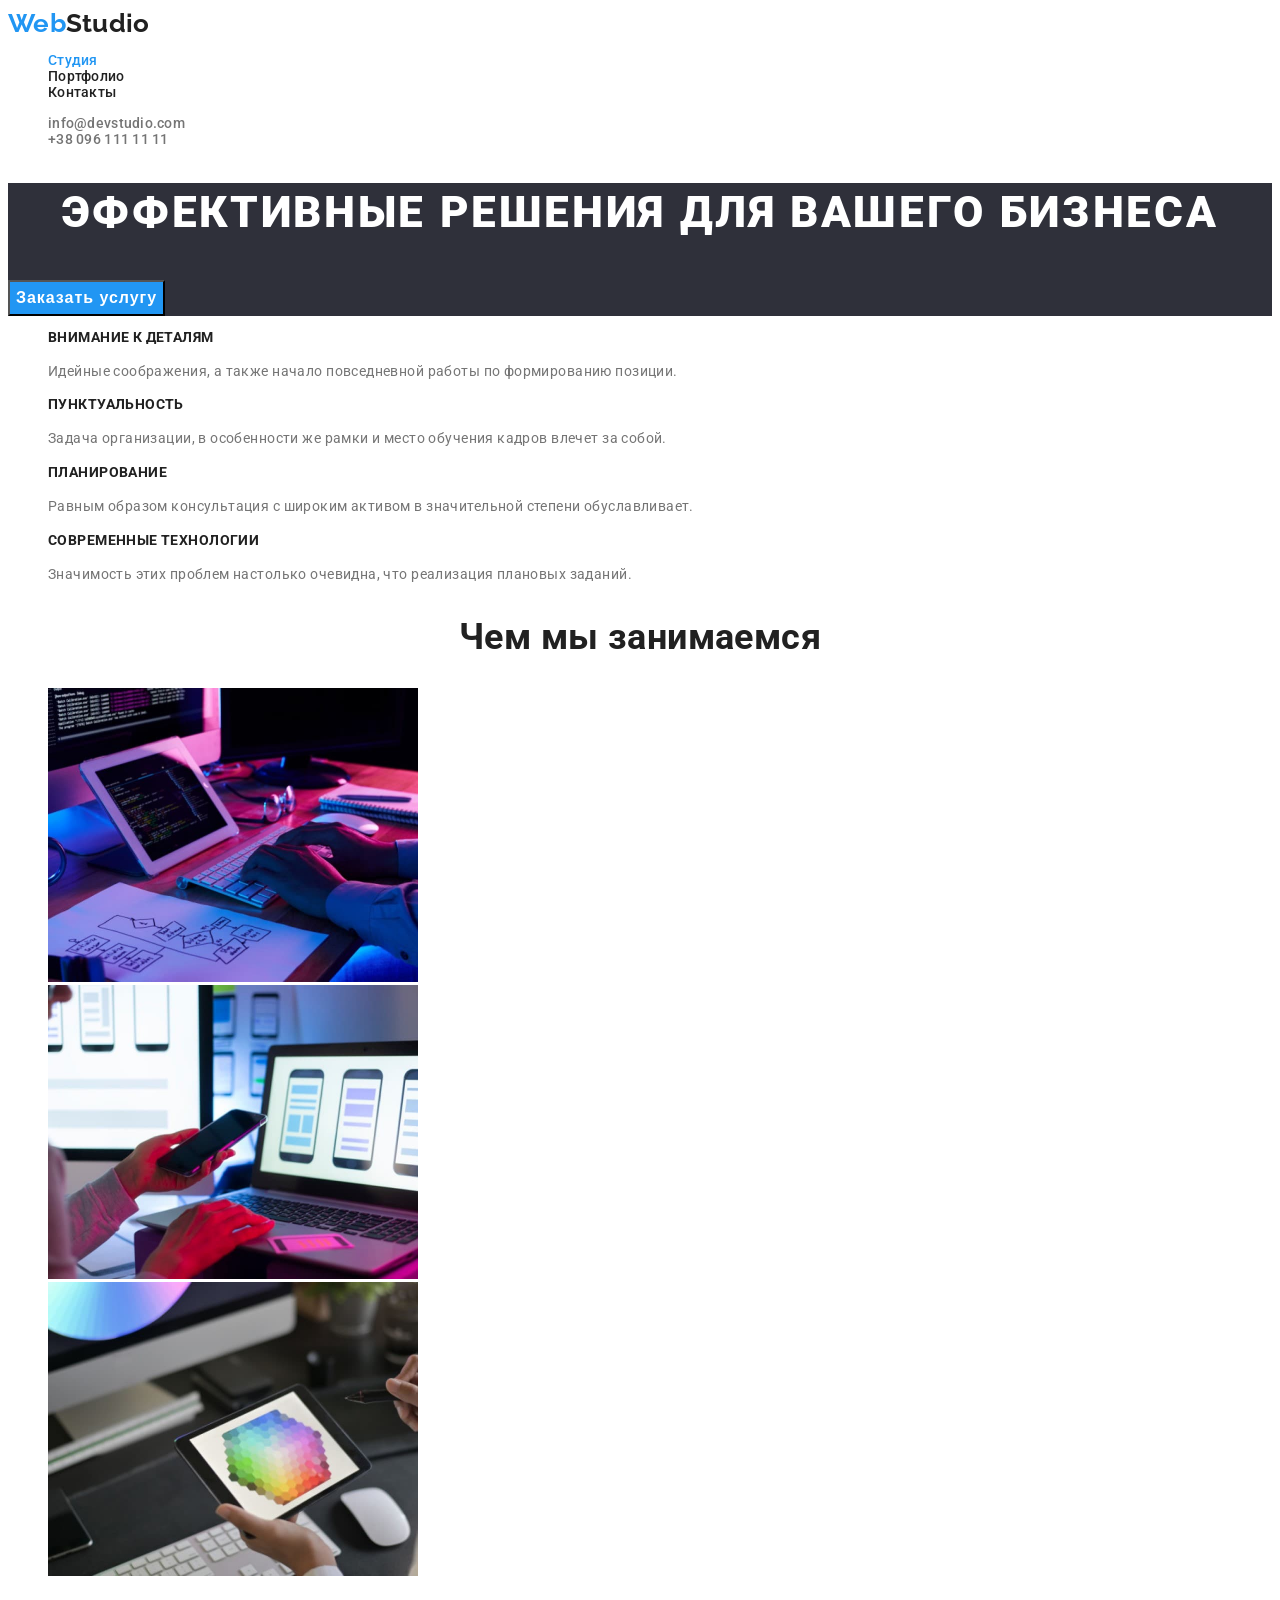
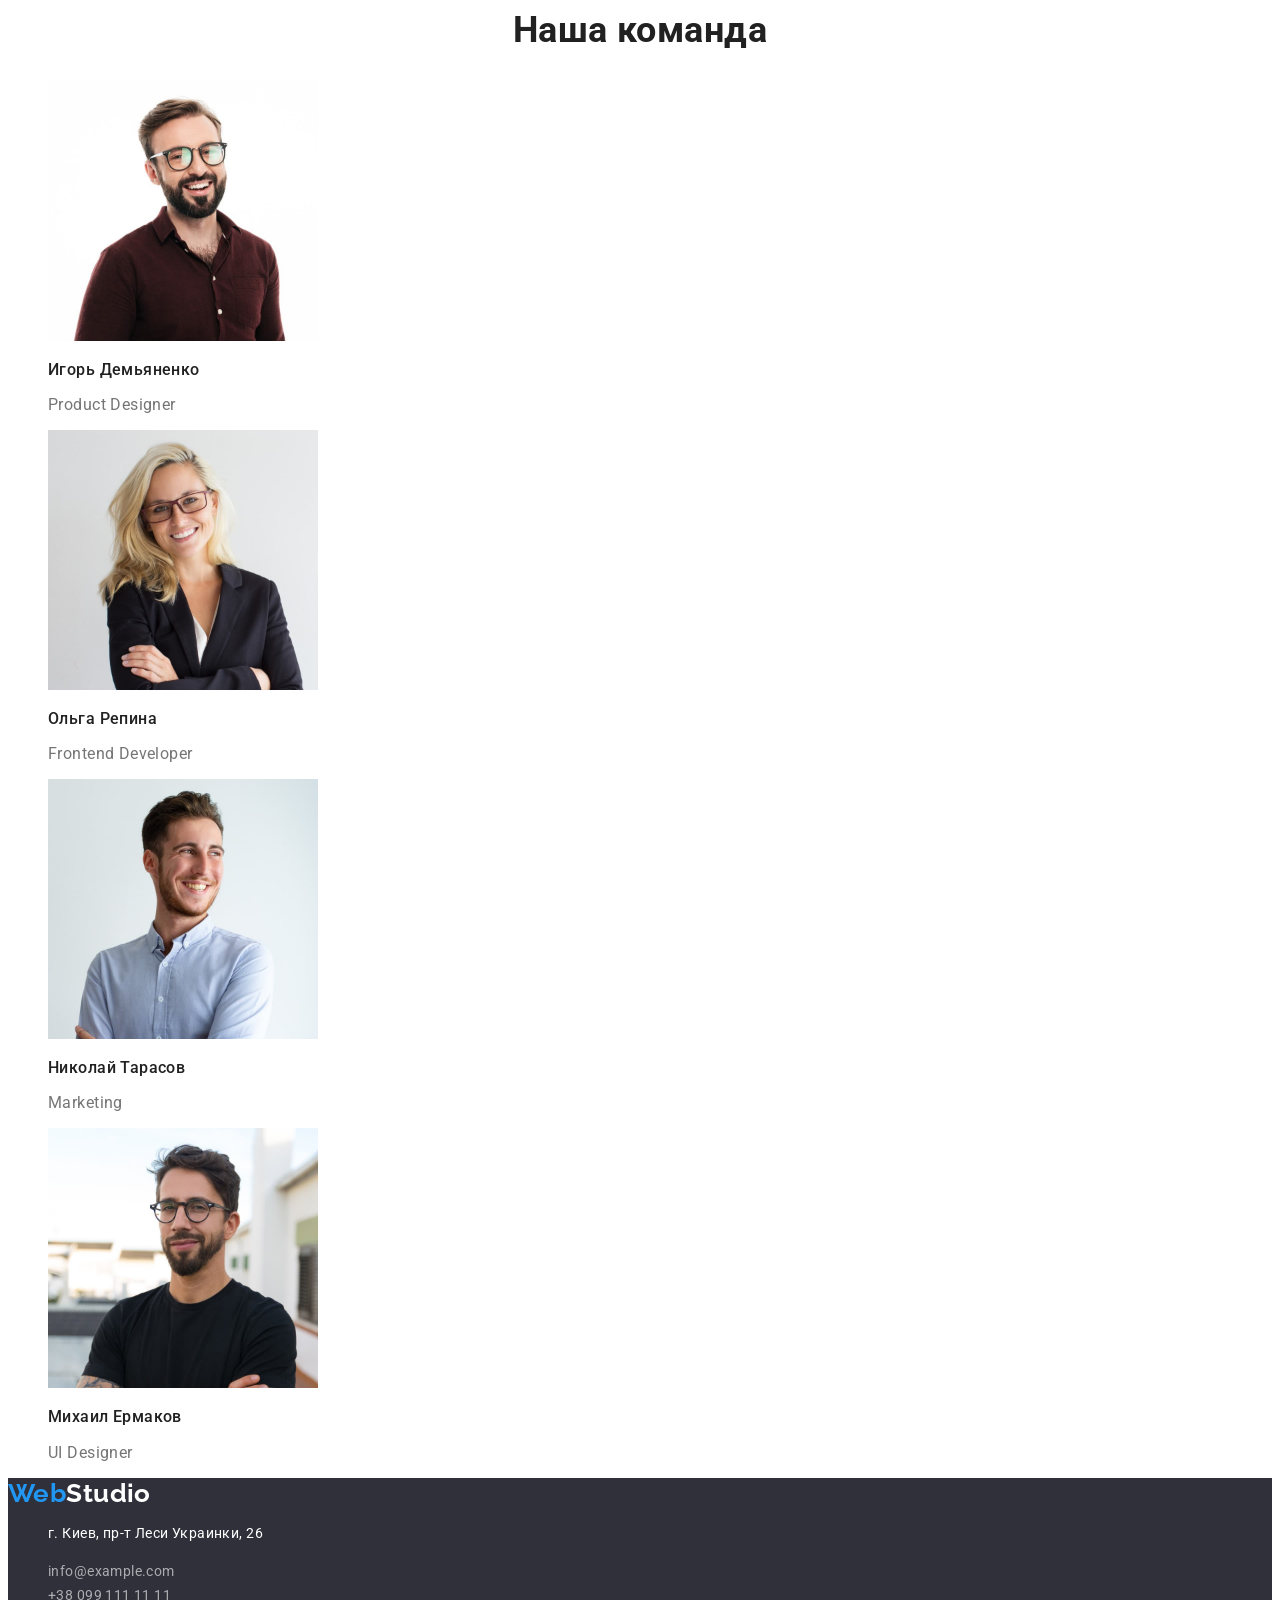
<file: index.html>
<!DOCTYPE html>
<html lang="ru">
<head>
    <meta charset="UTF-8">
    <meta http-equiv="X-UA-Compatible" content="IE=edge">
    <meta name="viewport" content="width=device-width, initial-scale=1.0">
    <title>goit-markup-hw-01</title>
    <link rel="preconnect" href="https://fonts.googleapis.com">
<link rel="preconnect" href="https://fonts.gstatic.com" crossorigin>
<link href="https://fonts.googleapis.com/css2?family=Raleway:wght@700&family=Roboto:wght@400;500;700;900&display=swap" rel="stylesheet">
<link rel="stylesheet" href="./css/styles.css">
</head>
<body>

    <!--Шапка-->
    <header class="page-header">
        <nav class="navigation">
            <a href="https://github.com/Igorunka/goit-markup-hw-02.git" class="logo">
                <span class="logo-web">Web</span>Studio</a>
            <ul class="site-nav">
                <li><a href="" class="link current">Студия</a></li>
                <li><a href="./portfolio.html" class="link">Портфолио</a></li>
                <li><a href="" class="link">Контакты</a></li>
            </ul>
        </nav>
        <ul class="contacts-header">
            <li><a href="mailto:info@devstudio.com" class="link">info@devstudio.com</a></li>
            <li><a href="tel:+380961111111" class="link">+38 096 111 11 11</a></li>
        </ul> 
    </header>
    <main>
        <!--Герой-->
    <section class="hero">
        <h1 class="text-hero">Эффективные решения для вашего бизнеса</h1>
        <button type="button" class="button">Заказать услугу</button>
    </section>    

    <!--Особенности-->
    <section class="feature">
        <h2 class="display">Особенности</h2>
        <ul class="list-feature">
            <li>
                <h3 class="title">Внимание к деталям</h3>
                <p class="desc">Идейные соображения, а также начало повседневной работы по формированию позиции.</p>
            </li>
            <li>
                <h3 class="title">Пунктуальность</h3>
                <p class="desc">Задача организации, в особенности же рамки и место обучения кадров влечет за собой.</p>
            </li>
            <li>
                <h3 class="title">Планирование</h3>
                <p class="desc">Равным образом консультация с широким активом в значительной степени обуславливает.</p>
            </li>
            <li>
                <h3 class="title">Современные технологии</h3>
                <p class="desc">Значимость этих проблем настолько очевидна, что реализация плановых заданий.</p>
            </li>
        </ul>    
    </section>
    
    <!--Чем мы занимаемся-->
    <section class="work">
        <h2 class="desc-work">Чем мы занимаемся</h2>
        <ul class="list-work">
            <li>
                <img src="./images/photo1.jpg" alt="Фото 1 - создание сайтов" width="370">
            </li>
            <li>
                <img src="./images/photo2.jpg" alt="Фото 2 - мобильные приложения" width="370">
            </li>
            <li>
                <img src="./images/photo3.jpg" alt="Фото 3 - дизайнерские решения" width="370">
            </li>
        </ul>
    </section>

    <!--Наша команда-->
    <section class="team">
        <h2 class="desc-team">Наша команда</h2>
        <ul class="team-list">
            <li>
                    <img src="./images/demjanenko.jpg" alt="На фото 1 - Игорь Демьяненко. 
                    Направление - Product Designer" width="270">
                    <h3 class="title">Игорь Демьяненко</h3>
                    <p lang="en" class="desc">Product Designer</p>
            </li>
            <li>
                    <img src="./images/repina.jpg" alt="На фото 2 - Ольга Репина. Направление -  
                    Frontend Developer" width="270">
                    <h3 class="title">Ольга Репина</h3>
                    <p lang="en" class="desc">Frontend Developer</p>
            </li>
            <li>
                    <img src="./images/tarasov.jpg" alt="На фото 3 - Николай Тарасов. 
                    Направление -  Marketing" width="270">
                    <h3 class="title">Николай Тарасов</h3>
                    <p lang="en" class="desc">Marketing</p>
            </li>
            <li>
                    <img src="./images/ermakov.jpg" alt="На фото 4 - Михаил Ермаков.
                    Направление - UI Designer" width="270">
                    <h3 class="title">Михаил Ермаков</h3>
                    <p lang="en" class="desc">UI Designer</p>
            </li>
        </ul>
    </section>
    </main>
    
    <!---Футер-->
    <footer class="page-footer">
        <a href="https://github.com/Igorunka/goit-markup-hw-02.git" class="logo">
            <span class="logo-web">Web</span>Studio</a>
        <address>
            <ul class="adress-list">
                <li><p class="text">г. Киев, пр-т Леси Украинки, 26</p></li>
                <li><a href="mailto:info@example.com" class="link">info@example.com</a></li>
                <li><a href="tel:+380991111111" class="link">+38 099 111 11 11</a></li>
            </ul>          
        </address>
    </footer>
</body>
</html>
</file>
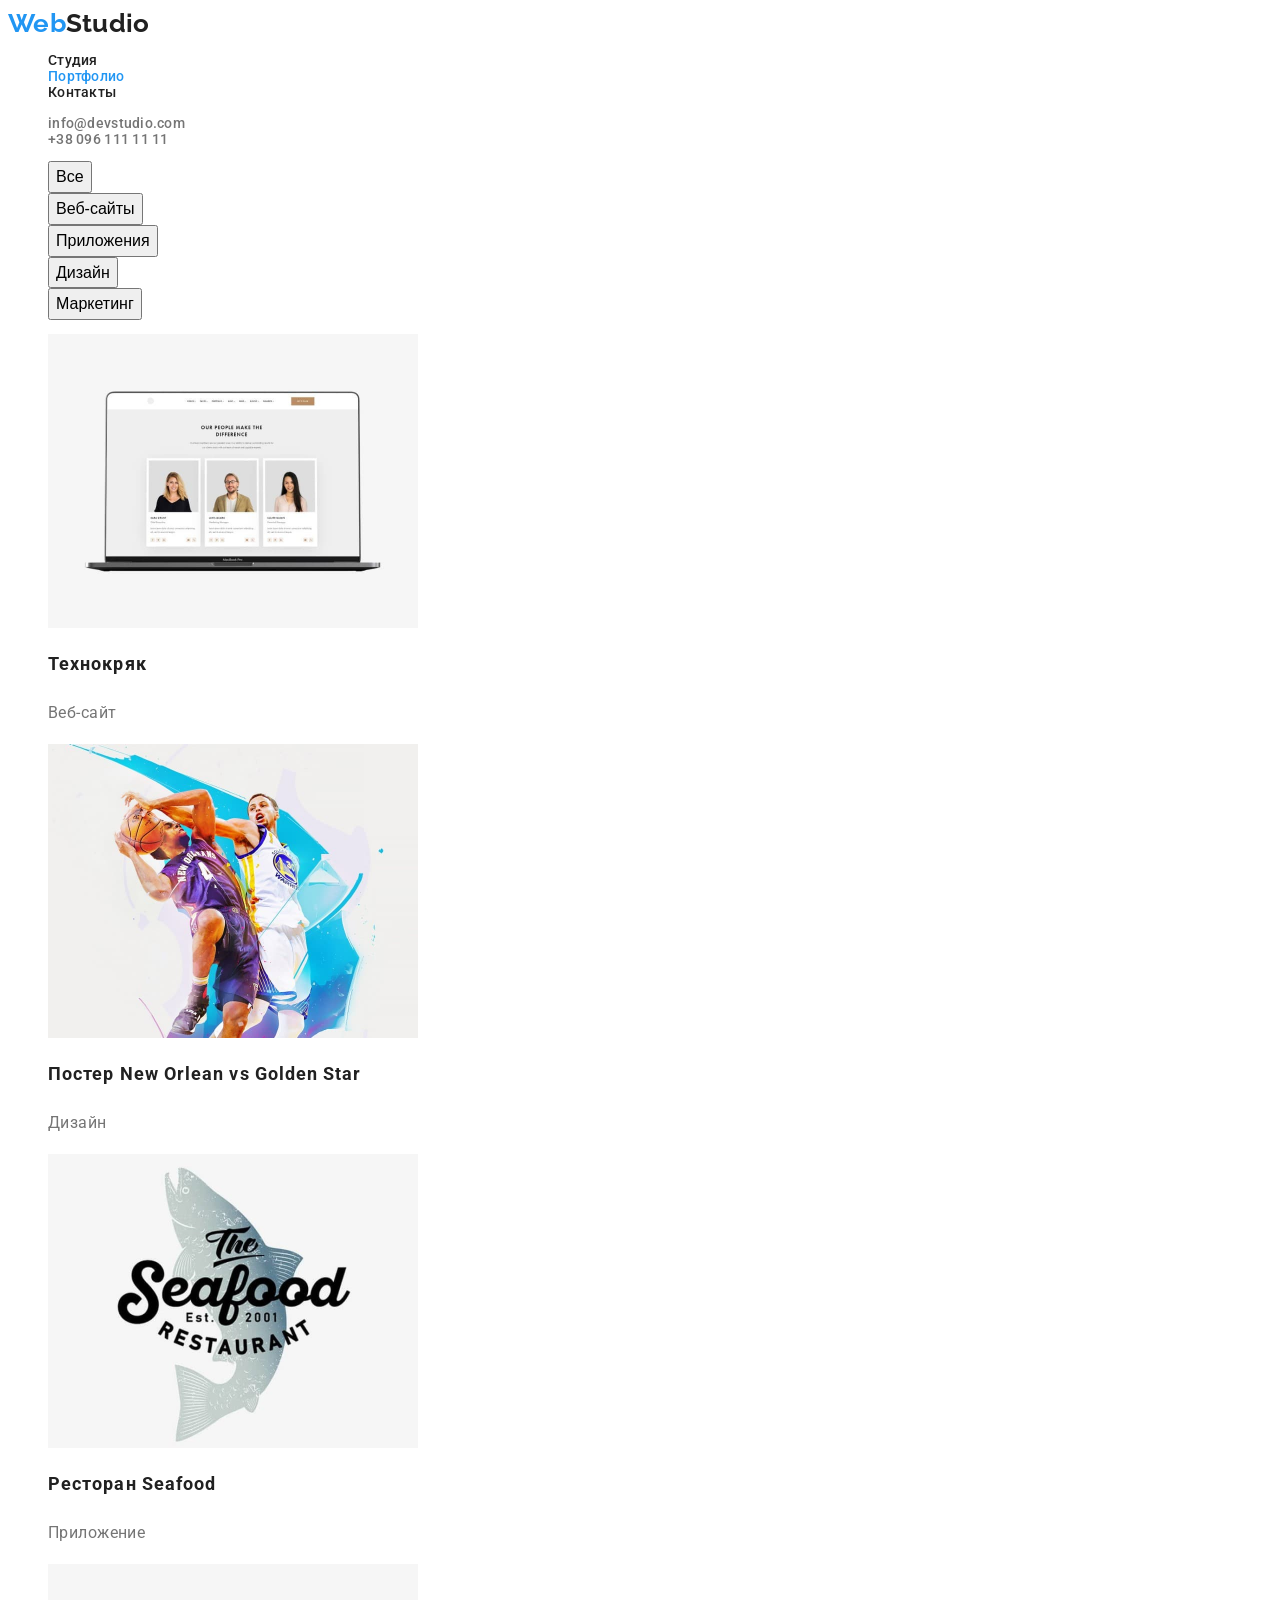
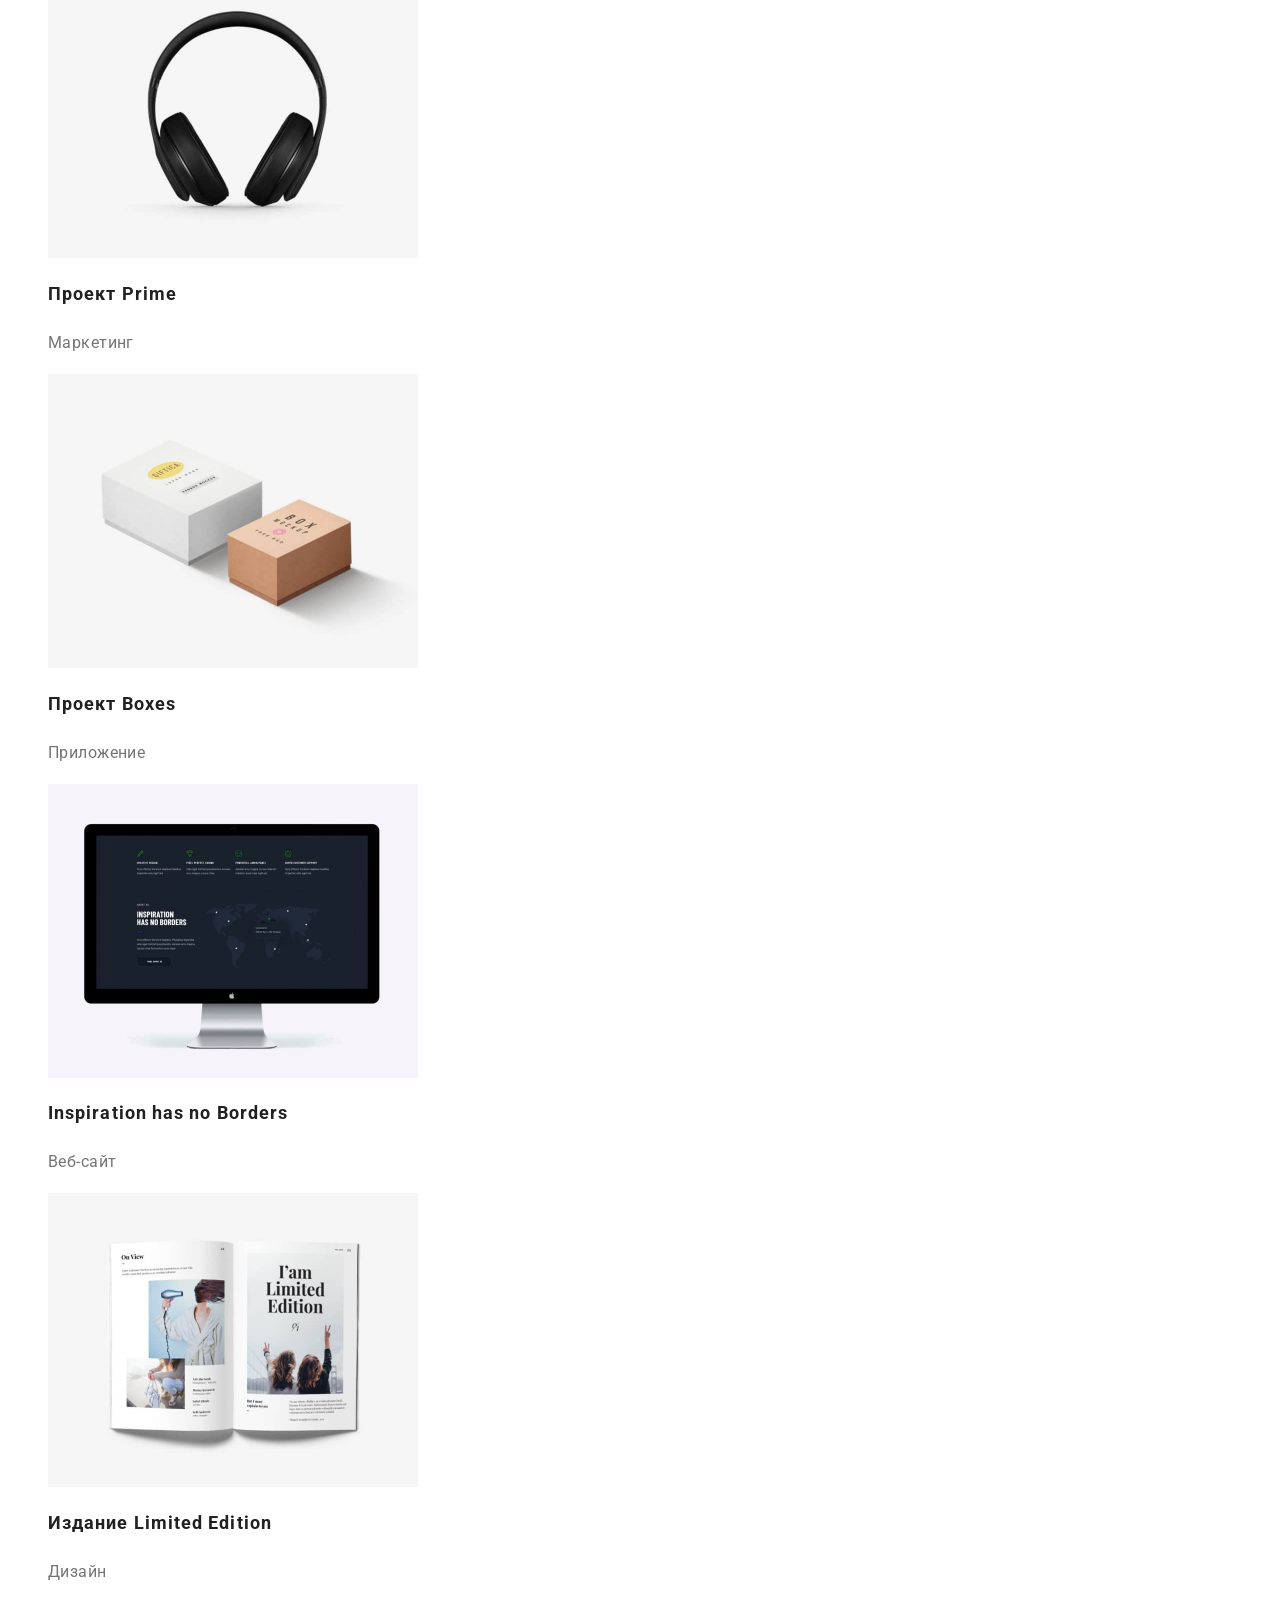
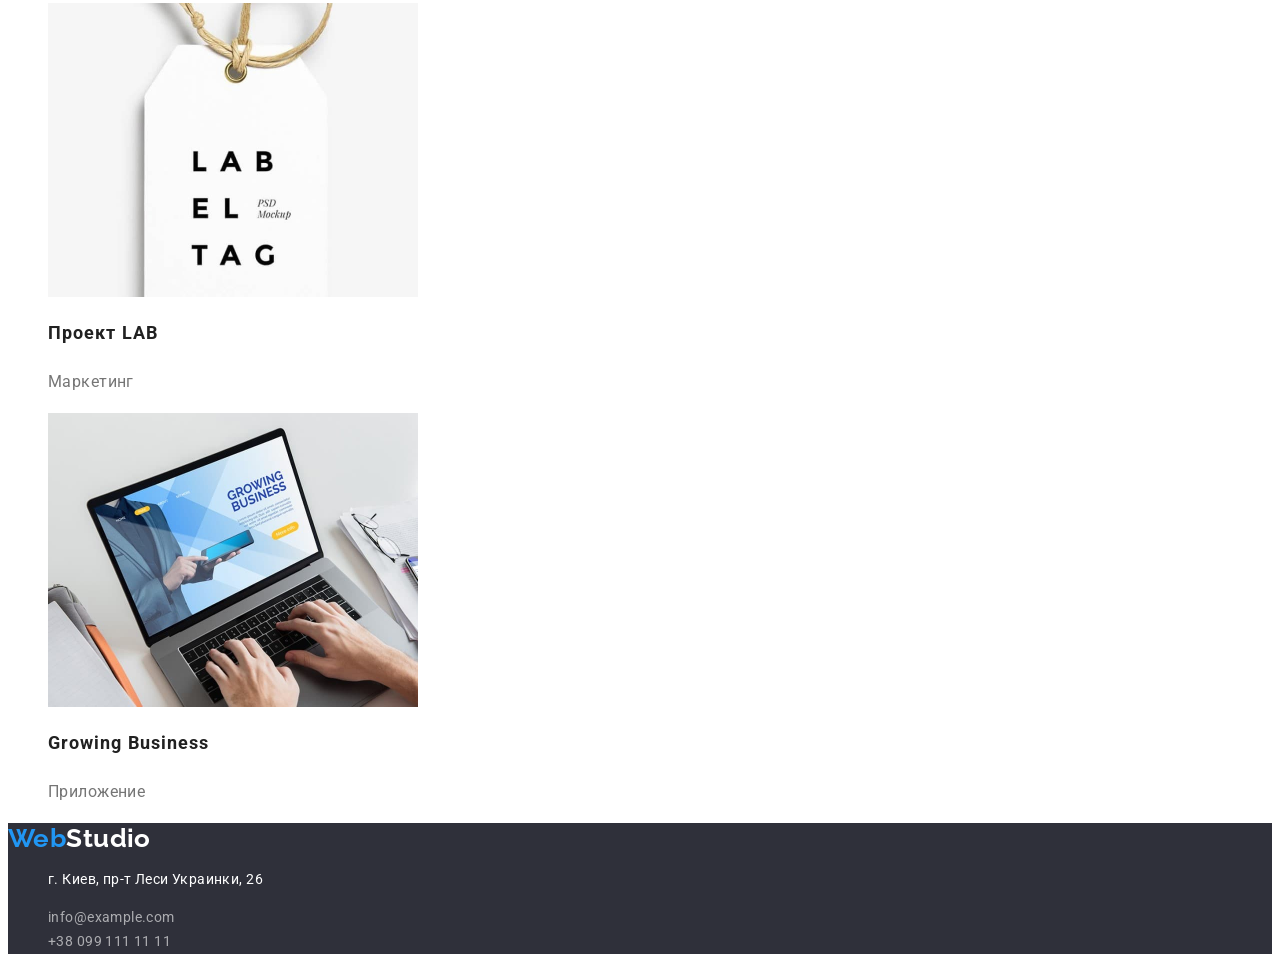
<file: portfolio.html>
<!DOCTYPE html>
<html lang="ru">
<head>
    <meta charset="UTF-8">
    <meta http-equiv="X-UA-Compatible" content="IE=edge">
    <meta name="viewport" content="width=device-width, initial-scale=1.0">
    <title>goit-markup-hw-01</title>
    <link rel="preconnect" href="https://fonts.googleapis.com">
<link rel="preconnect" href="https://fonts.gstatic.com" crossorigin>
<link href="https://fonts.googleapis.com/css2?family=Raleway:wght@700&family=Roboto:wght@400;500;700;900&display=swap" rel="stylesheet">
<link rel="stylesheet" href="./css/styles.css">
</head>
<body>

    <!--Шапка-->
    <header class="page-header">
        <nav class="navigation">
            <a href="https://github.com/Igorunka/goit-markup-hw-02.git" class="logo">
                <span class="logo-web">Web</span>Studio</a>
            <ul class="site-nav">
                <li><a href="./index.html" class="link">Студия</a></li>
                <li><a href="" class="link current">Портфолио</a></li>
                <li><a href="" class="link">Контакты</a></li>
            </ul>
        </nav>
        <ul class="contacts-header">
            <li><a href="mailto:info@devstudio.com" class="link">info@devstudio.com</a></li>
            <li><a href="tel:+380961111111" class="link">+38 096 111 11 11</a></li>
        </ul>
    </header>
    <main>
        <section>
            <h1 class="display">наши проекты</h1>

            <!-- фильтр -->
            <ul class="filter">
                <li><button type="button" class="button">Все</button></li>
                <li><button type="button" class="button">Веб-сайты</button></li>
                <li><button type="button" class="button">Приложения</button></li>
                <li><button type="button" class="button">Дизайн</button></li>
                <li><button type="button" class="button">Маркетинг</button></li>
            </ul>
                <!-- Галерея -->
            <ul class="gallery">
                <li>
                    <a href="" class="list">
                        <img src="./images/tehno.jpg" alt="Технокряк" width="370">
                        <h2 class="title">Технокряк</h2>
                        <p class="desc">Веб-сайт</p>
                    </a>
                </li>
                <li>
                    <a href="" class="list">
                        <img src="./images/new_orlean.jpg" alt="Постер New Orlean vs Golden Star" width="370">
                        <h2 class="title">Постер New Orlean vs Golden Star</h2>
                        <p class="desc">Дизайн</p>
                    </a>
                </li>
                <li>
                    <a href="" class="list">
                        <img src="./images/seafood.jpg" alt="Ресторан Seafood" width="370">
                        <h2 class="title">Ресторан Seafood</h2>
                        <p class="desc">Приложение</p>
                    </a>
                </li>
                <li>
                    <a href="" class="list">
                        <img src="./images/prime.jpg" alt="Проект Prime" width="370">
                        <h2 class="title">Проект Prime</h2>
                        <p class="desc" >Маркетинг</p>
                    </a>
                </li>
                <li>
                    <a href="" class="list">
                        <img src="./images/boxes.jpg" alt="Проект Boxes" width="370">
                        <h2 class="title">Проект Boxes</h2>
                        <p class="desc">Приложение</p>
                    </a>
                </li>
                <li>
                    <a href="" class="list">
                        <img src="./images/inspiration.jpg" alt="Inspiration has no Borders" width="370">
                        <h2 class="title">Inspiration has no Borders</h2>
                        <p class="desc">Веб-сайт</p>
                    </a>
                </li>
                <li>
                    <a href="" class="list">
                        <img src="./images/limited_edition.jpg" alt="Издание Limited Edition" width="370">
                        <h2 class="title">Издание Limited Edition</h2>
                        <p class="desc">Дизайн</p>
                    </a>
                </li>
                <li>
                    <a href="" class="list">
                        <img src="./images/lab.jpg" alt="Проект LAB" width="370">
                        <h2 class="title">Проект LAB</h2>
                        <p class="desc">Маркетинг</p>
                    </a>
                </li>
                <li>
                    <a href="" class="list">
                        <img src="./images/groving.jpg" alt="Growing Business" width="370">
                        <h2 class="title">Growing Business</h2>
                        <p class="desc">Приложение</p>
                    </a>
                </li>
            </ul>
        </section>

    </main>
    
    <!---Футер-->
    <footer class="page-footer">
        <a href="https://github.com/Igorunka/goit-markup-hw-02.git" class="logo">
            <span class="logo-web">Web</span>Studio</a>
        <address>
            <ul class="adress-list">
                <li><p class="text">г. Киев, пр-т Леси Украинки, 26</p></li>
                <li><a href="mailto:info@example.com" class="link">info@example.com</a></li>
                <li><a href="tel:+380991111111" class="link">+38 099 111 11 11</a></li>
            </ul>          
        </address>
    </footer>
</body>
</html>
</file>
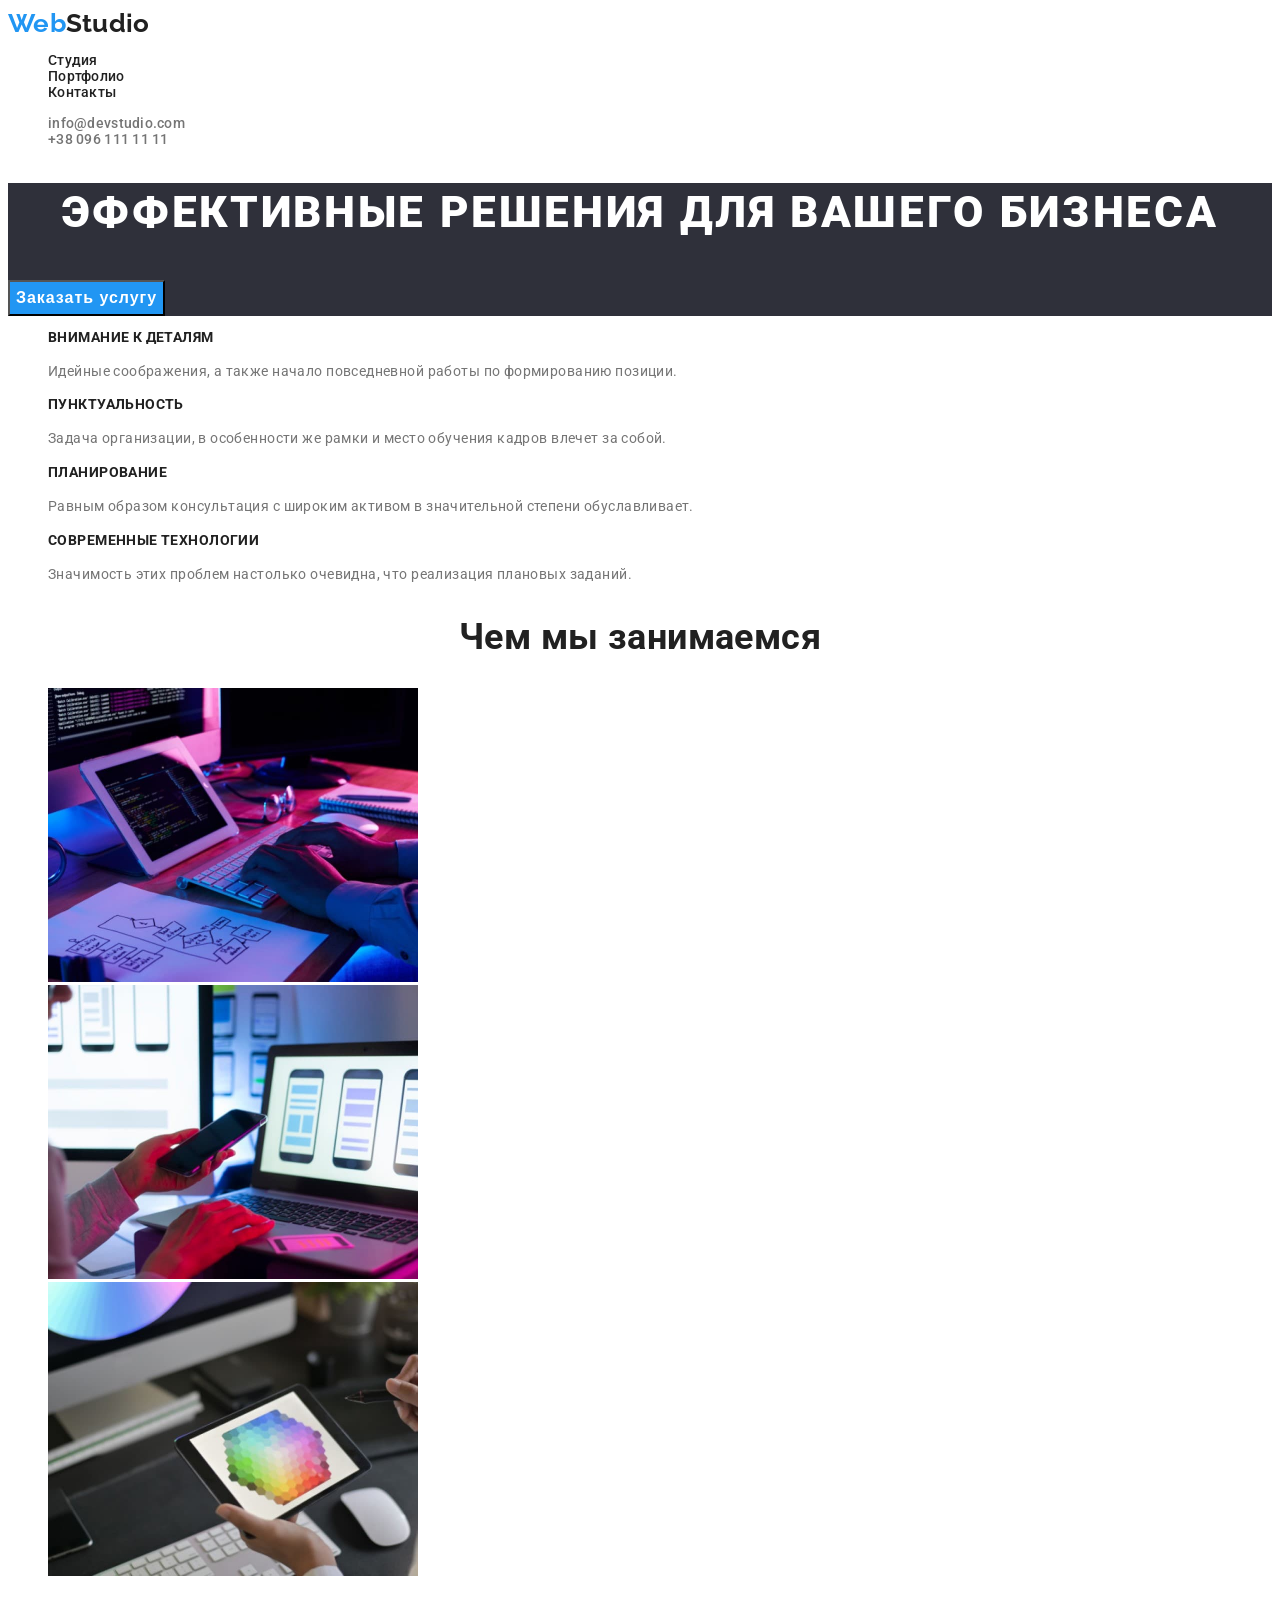
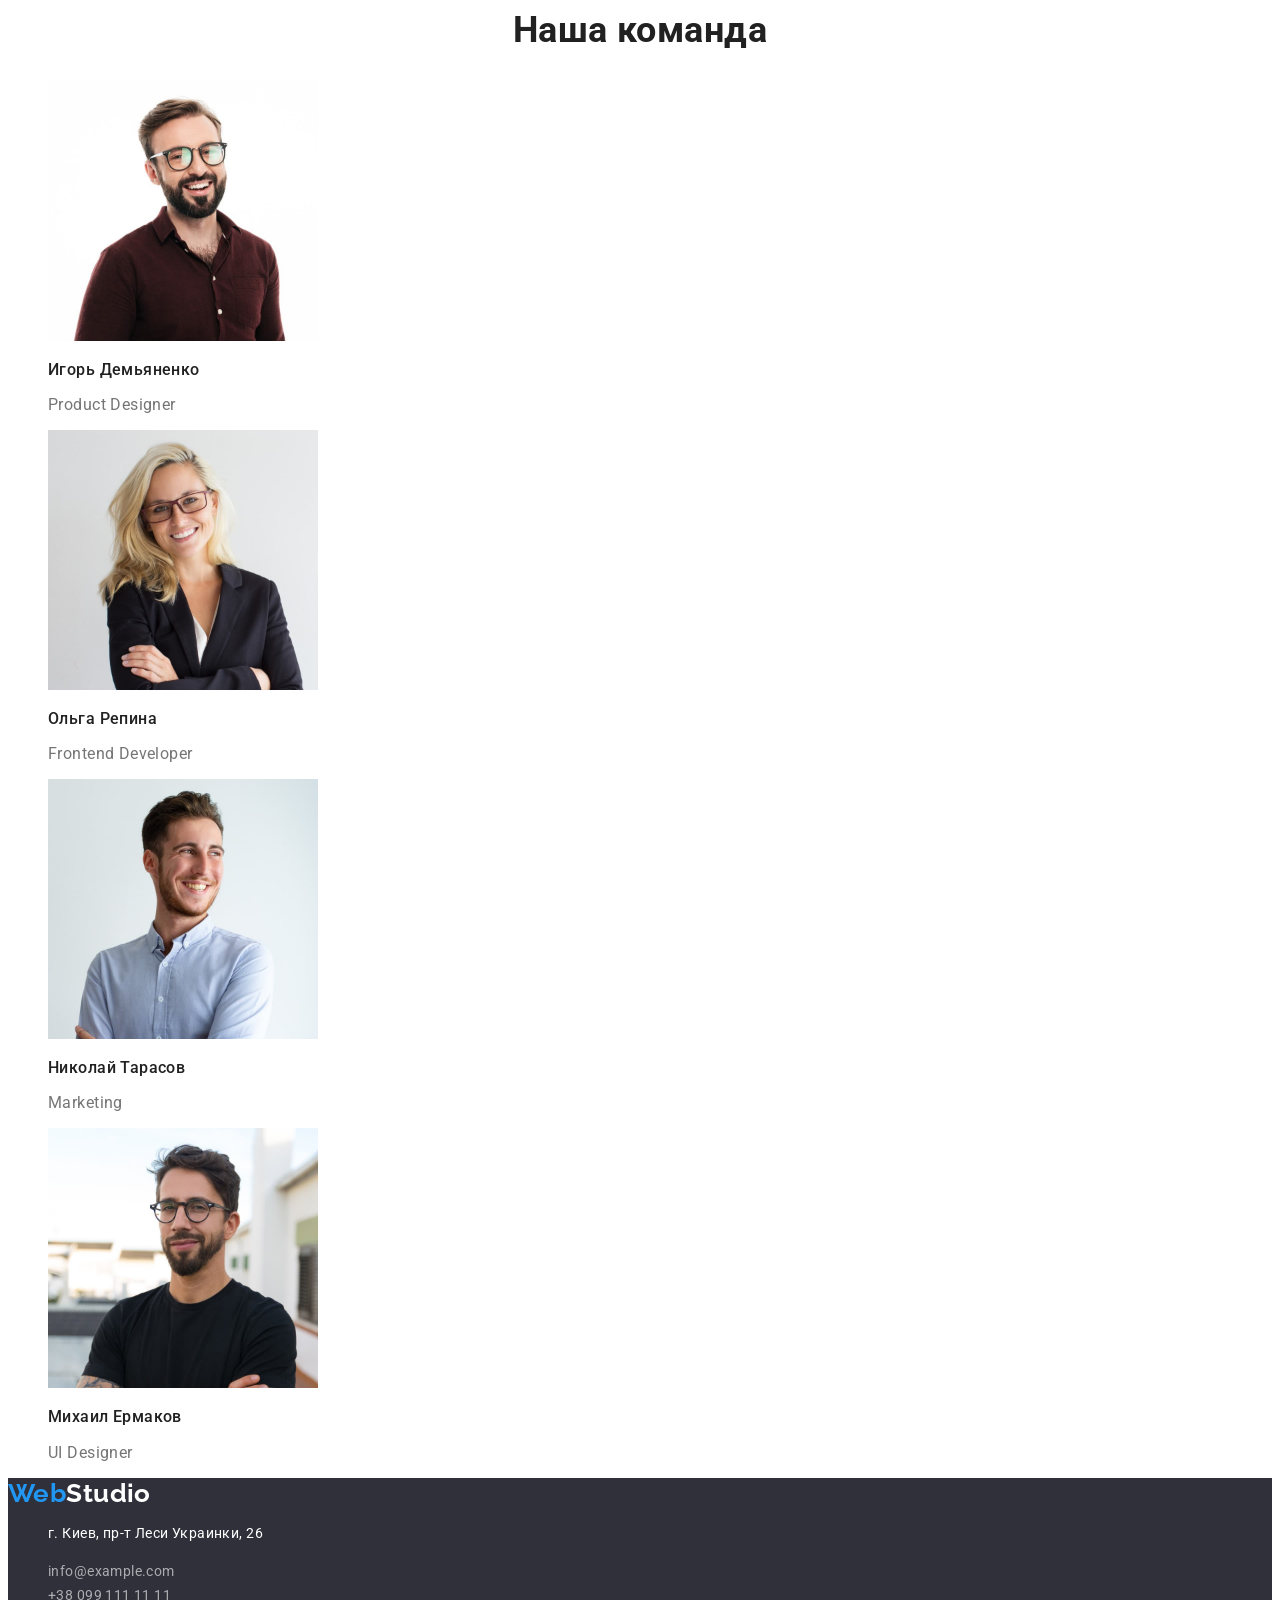
<file: studio.html>
<!DOCTYPE html>
<html lang="ru">
<head>
    <meta charset="UTF-8">
    <meta http-equiv="X-UA-Compatible" content="IE=edge">
    <meta name="viewport" content="width=device-width, initial-scale=1.0">
    <title>goit-markup-hw-01</title>
    <link rel="preconnect" href="https://fonts.googleapis.com">
<link rel="preconnect" href="https://fonts.gstatic.com" crossorigin>
<link href="https://fonts.googleapis.com/css2?family=Raleway:wght@700&family=Roboto:wght@400;500;700;900&display=swap" rel="stylesheet">
<link rel="stylesheet" href="./css/styles.css">
</head>
<body>

    <!--Шапка-->
    <header class="page-header">
        <nav class="navigation">
            <a href="https://github.com/Igorunka/goit-markup-hw-02.git" class="logo">
                <span class="logo-web">Web</span>Studio</a>
            <ul class="site-nav">
                <li><a href="" class="link">Студия</a></li>
                <li><a href="./portfolio.html" class="link">Портфолио</a></li>
                <li><a href="" class="link">Контакты</a></li>
            </ul>
        </nav>
        <ul class="contacts-header">
            <li><a href="mailto:info@devstudio.com" class="link">info@devstudio.com</a></li>
            <li><a href="tel:+380961111111" class="link">+38 096 111 11 11</a></li>
        </ul> 
    </header>
    <main>
        <!--Герой-->
    <section class="hero">
        <h1 class="text-hero">Эффективные решения для вашего бизнеса</h1>
        <button type="button" class="button">Заказать услугу</button>
    </section>    

    <!--Особенности-->
    <section class="feature">
        <h2 class="display">Особенности</h2>
        <ul class="list-feature">
            <li>
                <h3 class="title">Внимание к деталям</h3>
                <p class="desc">Идейные соображения, а также начало повседневной работы по формированию позиции.</p>
            </li>
            <li>
                <h3 class="title">Пунктуальность</h3>
                <p class="desc">Задача организации, в особенности же рамки и место обучения кадров влечет за собой.</p>
            </li>
            <li>
                <h3 class="title">Планирование</h3>
                <p class="desc">Равным образом консультация с широким активом в значительной степени обуславливает.</p>
            </li>
            <li>
                <h3 class="title">Современные технологии</h3>
                <p class="desc">Значимость этих проблем настолько очевидна, что реализация плановых заданий.</p>
            </li>
        </ul>    
    </section>
    
    <!--Чем мы занимаемся-->
    <section class="work">
        <h2 class="desc-work">Чем мы занимаемся</h2>
        <ul class="list-work">
            <li>
                <img src="./images/photo1.jpg" alt="Фото 1 - создание сайтов" width="370">
            </li>
            <li>
                <img src="./images/photo2.jpg" alt="Фото 2 - мобильные приложения" width="370">
            </li>
            <li>
                <img src="./images/photo3.jpg" alt="Фото 3 - дизайнерские решения" width="370">
            </li>
        </ul>
    </section>

    <!--Наша команда-->
    <section class="team">
        <h2 class="desc-team">Наша команда</h2>
        <ul class="team-list">
            <li>
                    <img src="./images/demjanenko.jpg" alt="На фото 1 - Игорь Демьяненко. 
                    Направление - Product Designer" width="270">
                    <h3 class="title">Игорь Демьяненко</h3>
                    <p lang="en" class="desc">Product Designer</p>
            </li>
            <li>
                    <img src="./images/repina.jpg" alt="На фото 2 - Ольга Репина. Направление -  
                    Frontend Developer" width="270">
                    <h3 class="title">Ольга Репина</h3>
                    <p lang="en" class="desc">Frontend Developer</p>
            </li>
            <li>
                    <img src="./images/tarasov.jpg" alt="На фото 3 - Николай Тарасов. 
                    Направление -  Marketing" width="270">
                    <h3 class="title">Николай Тарасов</h3>
                    <p lang="en" class="desc">Marketing</p>
            </li>
            <li>
                    <img src="./images/ermakov.jpg" alt="На фото 4 - Михаил Ермаков.
                    Направление - UI Designer" width="270">
                    <h3 class="title">Михаил Ермаков</h3>
                    <p lang="en" class="desc">UI Designer</p>
            </li>
        </ul>
    </section>
    </main>
    
    <!---Футер-->
    <footer class="page-footer">
        <a href="https://github.com/Igorunka/goit-markup-hw-02.git" class="logo">
            <span class="logo-web">Web</span>Studio</a>
        <address>
            <ul class="adress-list">
                <li><p class="text">г. Киев, пр-т Леси Украинки, 26</p></li>
                <li><a href="mailto:info@example.com" class="link">info@example.com</a></li>
                <li><a href="tel:+380991111111" class="link">+38 099 111 11 11</a></li>
            </ul>          
        </address>
    </footer>
</body>
</html>
</file>
<file: css/styles.css>
/* основний колір #212121 */
/* додатковий колір #757575 */
/* акцент #2196F3 */
/* білий колір #ffffff */

:root {
    --main-text-color: #212121;
    --second-text-color: #757575;
    --accent-color: #2196F3;
    --white-text-color: #ffffff;
}
body {
background-color: #ffffff;
font-family: Roboto, sans-serif;
color: var(--main-text-color);
letter-spacing: 0.03em;
font-size: 14px;
}
.button{
    cursor: pointer;
}
/* Header */
    /* Logo */
.logo{
font-family: Raleway, sans-serif;
font-weight: 700;
font-size: 26px;
line-height: 1.19;
text-decoration: none;
}
.logo-web{
    color: var(--accent-color);
}
.page-header .logo{
    color: var(--main-text-color);
}
     /* Navigation */
.navigation{
font-weight: 500;
line-height: 1.14;
letter-spacing: 0.02em;
}
.site-nav, .contacts-header{
    list-style: none;
}
.site-nav .link{
    color: var(--main-text-color);
text-decoration: none;
}
.site-nav .link.current{
    color: var(--accent-color);
}
.site-nav .link:hover,
.site-nav .link:focus,
.contacts-header .link:hover,
.contacts-header .link:focus{
    color: var(--accent-color);
}
.contacts-header .link{
    color: var(--second-text-color);
text-decoration: none;
font-weight: 500;
line-height: 1,14;
letter-spacing: 0.02em;
}
                                   /* Studio */
   /* Hero */
.hero{
    background-color: #2F303A;
}
.text-hero{
    color: var(--white-text-color);
font-weight: 900;
font-size: 44px;
line-height: 1.36;
text-align: center;
letter-spacing: 0.06em;
text-transform: uppercase;
}
.hero .button{
    color: var(--white-text-color);
background-color: var(--accent-color);
font-weight: 700;
font-size: 16px;
line-height: 1.87;
letter-spacing: 0.06em;
}
     /* Feature */
.display{
    display: none;
}
.list-feature{
    list-style: none;
}
.list-feature .title{
    font-weight: 700;
font-size: 14px;
line-height: 1.14;
text-transform: uppercase;
}
.list-feature .desc{
    color: var(--second-text-color);
line-height: 1.7;
}
     /* Work */
     .list-work{
    list-style: none;
}
.desc-work, .desc-team{
    font-weight: 700;
font-size: 36px;
line-height: 1.17;
text-align: center;
}
     /* Team */
.team-list{
    list-style: none;
}
.team-list .title{
    font-weight: 500;
font-size: 16px;
line-height: 1.19;
}
.team-list .desc{
    color: var(--second-text-color);
font-size: 16px;
line-height: 1.19;
}
                                  /* Portfolio */
/* Filter */
.filter{
    list-style: none;
}
.filter .button{
    font-weight: 500;
font-size: 16px;
line-height: 1.62;
text-align: center;
}
.filter .button:hover,
.filter .button:focus{
    color: var(--white-text-color);
    background-color: var(--accent-color);
}
/* Gallery */
.gallery{
    list-style: none;
}
.gallery .list{
    text-decoration: none;
}
.gallery .title{
    color: var(--main-text-color);
    font-weight: 700;
font-size: 18px;
line-height: 2;
letter-spacing: 0.06em;
}
.gallery .desc{
    color: var(--second-text-color);
font-size: 16px;
line-height: 1.87;
}

/* Footer */
.page-footer{
    background-color: #2F303A;
}
.page-footer .logo{
    color: var(--white-text-color);
}
.adress-list{
    list-style: none;
}
.adress-list .link{
    text-decoration: none;
    color: rgba(255, 255, 255, 0.6);
line-height: 1.71;
font-style: normal;
}
.adress-list .link:hover,
.adress-list .link:focus{
    color: var(--accent-color);
}
.adress-list .text{
    color: var(--white-text-color);
line-height: 1.71;
font-style: normal;
}
</file>
